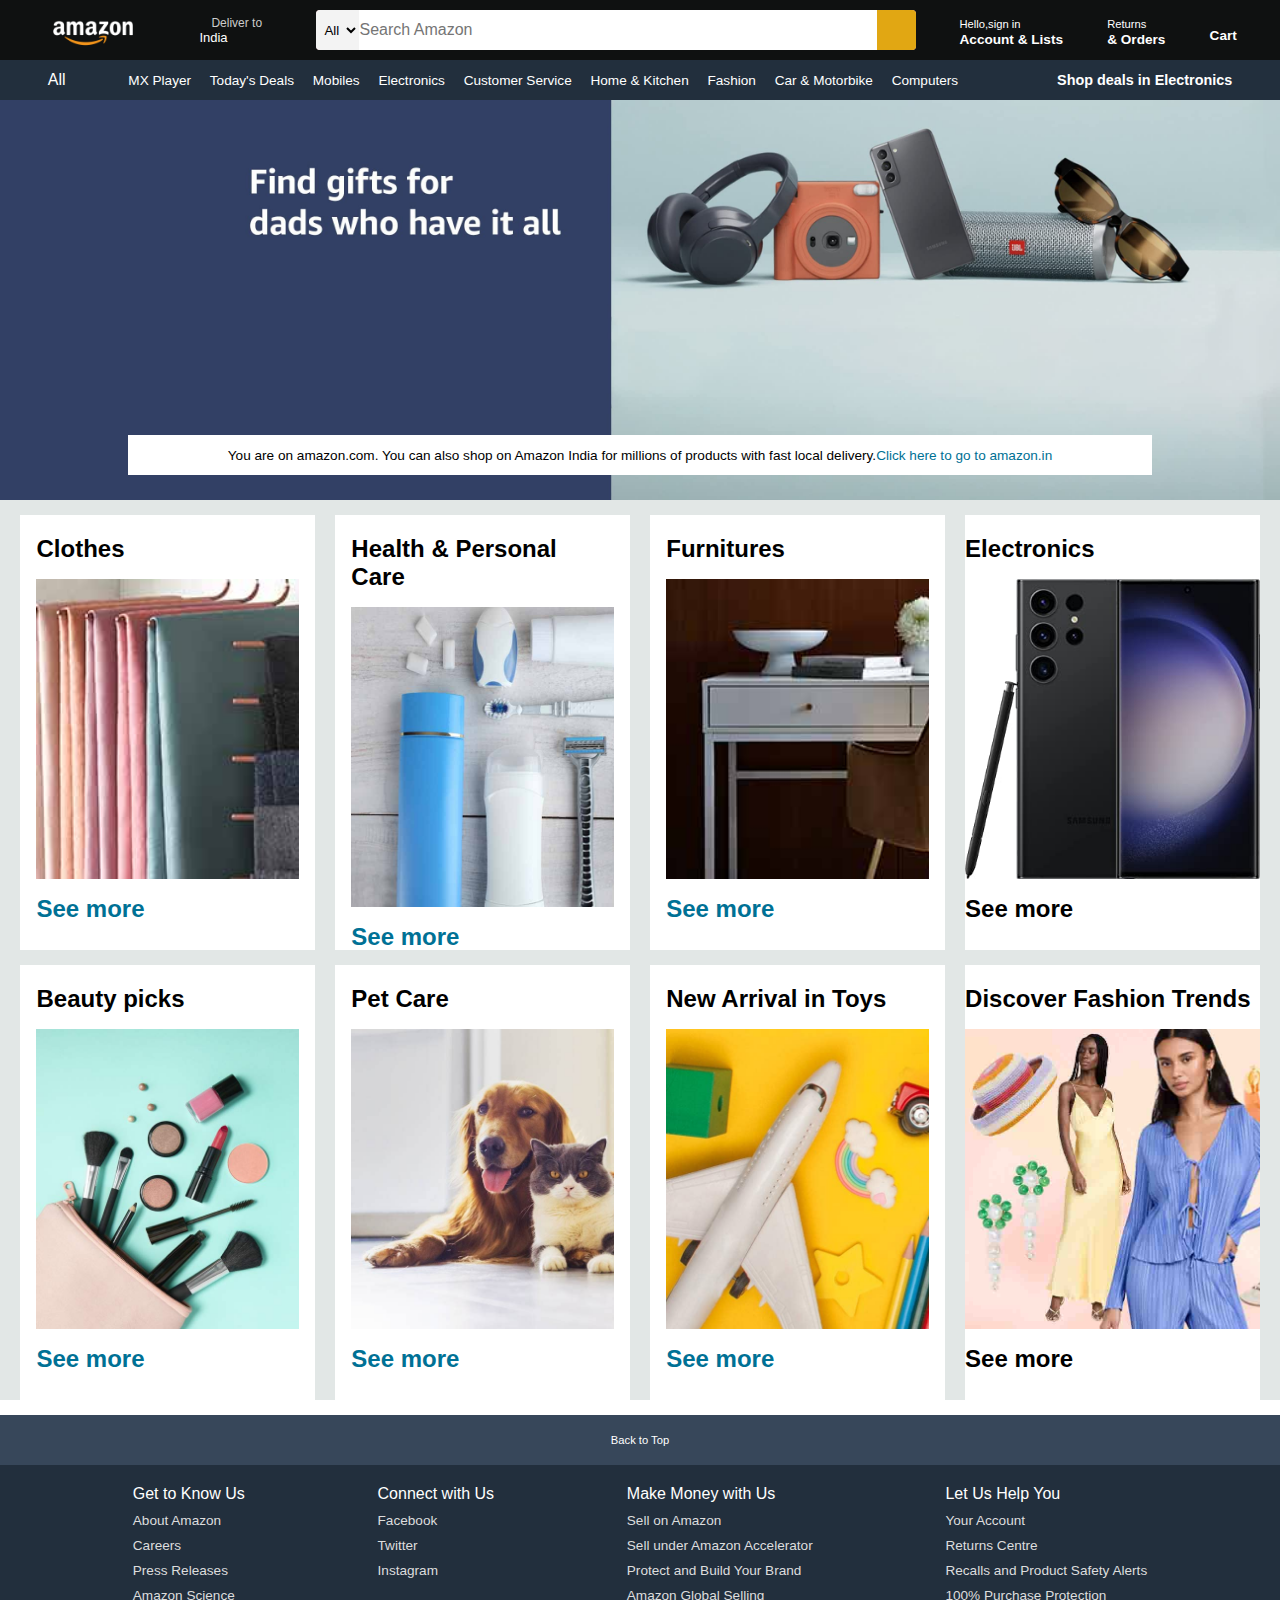
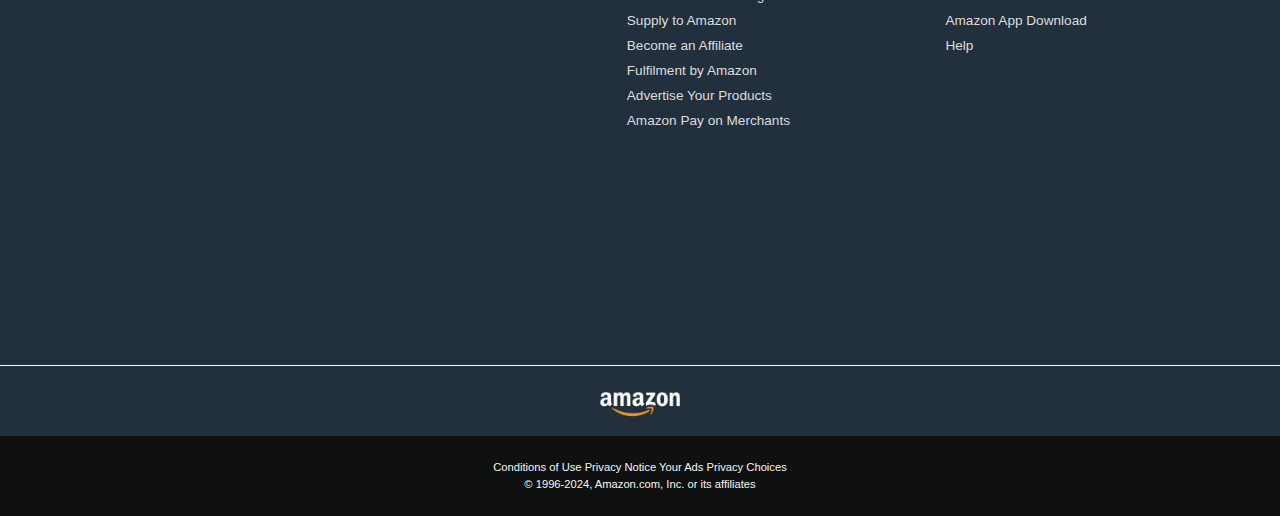
<file: index.html>
<!DOCTYPE html>
<html lang="en">
<head>
    <meta charset="UTF-8">
    <meta name="viewport" content="width=device-width, initial-scale=1.0">
    <title>Amazon Clone</title>
    <link rel="stylesheet" href="https://cdnjs.cloudflare.com/ajax/libs/font-awesome/6.7.1/css/all.min.css" integrity="sha512-5Hs3dF2AEPkpNAR7UiOHba+lRSJNeM2ECkwxUIxC1Q/FLycGTbNapWXB4tP889k5T5Ju8fs4b1P5z/iB4nMfSQ==" crossorigin="anonymous" referrerpolicy="no-referrer" />
    <link rel="stylesheet" href="style.css">
</head>
<body>
    <header>
        <div class="navbar">
           <div class="nav-logo border">
                <div class="logo"></div>
           </div>



           <div class="nav-location border">
                <p class="nav-deliver">Deliver to</p>
                <div class="add-icon">
                <i class="fa-solid fa-location-dot"></i>

                <p class="nav-country">India</p>
                </div>
            </div>


            
            <div class="nav-search">
                <select class="search-select">
                    <option>All</option>
                </select>
                <input placeholder="Search Amazon" class="search-input">
                <div class="search-icon">
                    <i class="fa-solid fa-magnifying-glass"></i>
                </div>
            </div>


            <div class="nav-signin border">
                <p><span>Hello,sign in</span></p>
                <p class="nav-second">Account & Lists</p>
            </div>


            <div class="nav-return border">
                <p><span>Returns</span></p>
                <p class="nav-second">& Orders</p>
            </div>

            <div class="nav-cart border">
                <i class="fa-solid fa-cart-shopping"></i>
                Cart 
            </div>
        </div>




            <div class="panel">
                <div class="panel-all">
                    <i class="fa-solid fa-bars"></i>
                    All
                </div>
                <div class="panel-option">
                    <p>MX Player</p>
                    <p>Today's Deals</p>
                    <p>Mobiles</p>    
                    <p>Electronics</p>
                    <p>Customer Service</p>
                    <p>Home & Kitchen</p>
                    <p>Fashion</p>
                    <p>Car & Motorbike</p>
                    <p>Computers</p>
                </div>

                <div class="panel-deals">
                    Shop deals in Electronics
                </div>




            </div>


        







        
            
    </header>

    <div class="hero-section">
        <div class="hero-message">
            <p>You are on amazon.com. You can also shop on Amazon India for millions of products with fast local delivery.<a>Click here to go to amazon.in </a></p>
        </div>
    </div>


    <div class="shop-section">
        <div class="box1 box">
            <div class="box-content">
                <h2>Clothes<h2>
                <div class="box-img" style="background-image: url('box1_image.jpg');"></div>
                <p>See more</p>
            </div>
        </div>
        <div class="box2 box">
            <div class="box-content">
                <h2>Health & Personal Care<h2>
                    <div class="box-img" style="background-image: url('box2_image.jpg');"></div>
                    <p>See more</p>
            </div>
        </div>
        <div class="box3 box">
            <div class="box-content">
                <h2>Furnitures<h2>
                    <div class="box-img" style="background-image: url('box3_image.jpg');"></div>
                    <p>See more</p>
            </div>
        </div>
        <div class="box4 box">
            <div class="b0x-content">
                <h2>Electronics<h2>
                    <div class="box-img" style="background-image: url('box4_image.jpg');"></div>
                    <p>See more</p>
            </div>
        </div>



        <div class="box5 box">
            <div class="box-content">
                <h2>Beauty picks<h2>
                <div class="box-img" style="background-image: url('box5_image.jpg');"></div>
                <p>See more</p>
            </div>
        </div>
        <div class="box6 box">
            <div class="box-content">
                <h2>Pet Care<h2>
                    <div class="box-img" style="background-image: url('box6_image.jpg');"></div>
                    <p>See more</p>
            </div>
        </div>
        <div class="box7 box">
            <div class="box-content">
                <h2>New Arrival in Toys<h2>
                    <div class="box-img" style="background-image: url('box7_image.jpg');"></div>
                    <p>See more</p>
            </div>
        </div>
        <div class="box8 box">
            <div class="b0x-content">
                <h2>Discover Fashion Trends<h2>
                    <div class="box-img" style="background-image: url('box8_image.jpg');"></div>
                    <p>See more</p>
            </div>
        </div>

    </div>


    <footer>
        <div class="foot-panel1">
            Back to Top
        </div>

        <div class="foot-panel2">
            <ul>
                <p>Get to Know Us</p>
                <a>About Amazon</a>
                <a>Careers</a>
                <a>Press Releases</a>
                <a>Amazon Science</a>

            </ul>

            <ul>
                <p>Connect with Us</p>
                <a>Facebook</a>
                <a>Twitter</a>
                <a>Instagram</a>

            </ul>

            <ul>
                <p>Make Money with Us</p>
                <a>Sell on Amazon</a>
                <a>Sell under Amazon Accelerator</a>
                <a>Protect and Build Your Brand</a>
                <a>Amazon Global Selling</a>
                <a>Supply to Amazon</a>   
                <a>Become an Affiliate</a>    
                <a>Fulfilment by Amazon</a>   
                <a>Advertise Your Products</a>    
                <a>Amazon Pay on Merchants</a>    

            </ul>

            <ul>
                <p>Let Us Help You</p>
                <a>Your Account</a>
                <a>Returns Centre</a>    
                <a>Recalls and Product Safety Alerts</a>   
                <a>100% Purchase Protection</a>    
                <a>Amazon App Download</a>    
                <a>Help</a>
                

            </ul>
        </div>



        <div class="foot-panel3">
            <div class="logo">
                
            </div>

        </div>


        <div class="foot-panel4">
            <div class="pages">
                <a>Conditions of Use</a>
                <a>Privacy Notice</a>
                <a>Your Ads Privacy Choices</a>
            </div>
            <div class="copyright">
                © 1996-2024, Amazon.com, Inc. or its affiliates
            </div>
        </div>


    </footer>

    
</body>
</html>
</file>
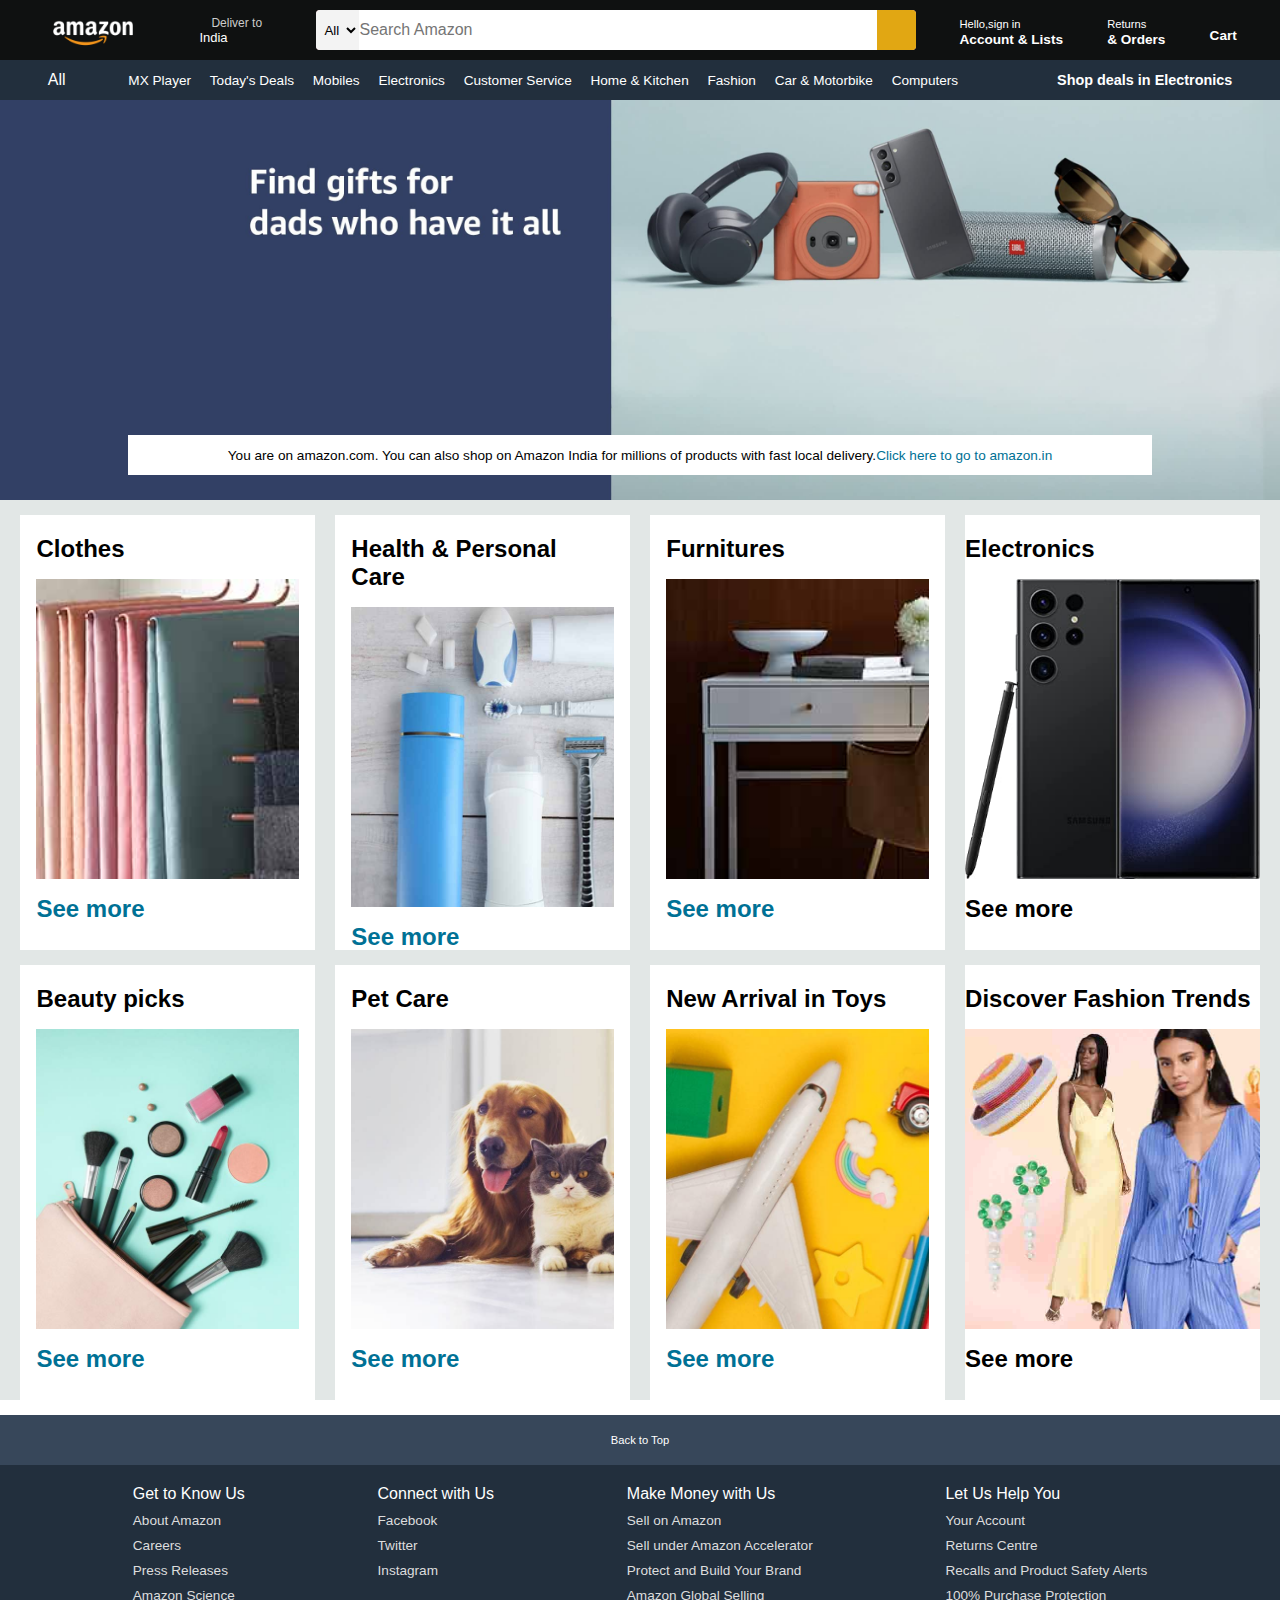
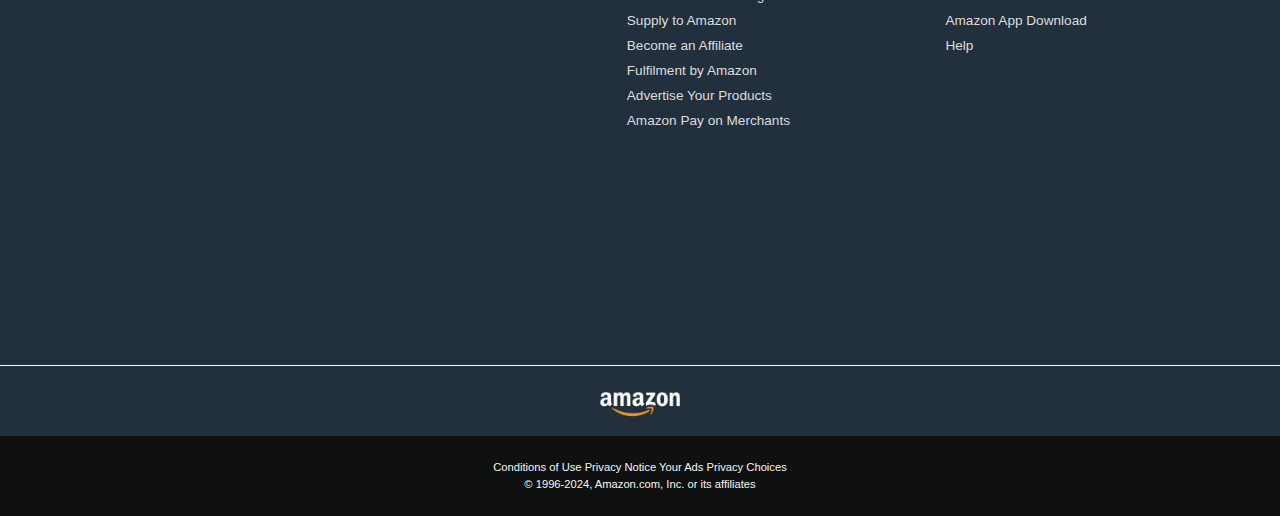
<file: Amazon_clone.html>
<!DOCTYPE html>
<html lang="en">
<head>
    <meta charset="UTF-8">
    <meta name="viewport" content="width=device-width, initial-scale=1.0">
    <title>Amazon Clone</title>
    <link rel="stylesheet" href="https://cdnjs.cloudflare.com/ajax/libs/font-awesome/6.7.1/css/all.min.css" integrity="sha512-5Hs3dF2AEPkpNAR7UiOHba+lRSJNeM2ECkwxUIxC1Q/FLycGTbNapWXB4tP889k5T5Ju8fs4b1P5z/iB4nMfSQ==" crossorigin="anonymous" referrerpolicy="no-referrer" />
    <link rel="stylesheet" href="style.css">
</head>
<body>
    <header>
        <div class="navbar">
           <div class="nav-logo border">
                <div class="logo"></div>
           </div>



           <div class="nav-location border">
                <p class="nav-deliver">Deliver to</p>
                <div class="add-icon">
                <i class="fa-solid fa-location-dot"></i>

                <p class="nav-country">India</p>
                </div>
            </div>


            
            <div class="nav-search">
                <select class="search-select">
                    <option>All</option>
                </select>
                <input placeholder="Search Amazon" class="search-input">
                <div class="search-icon">
                    <i class="fa-solid fa-magnifying-glass"></i>
                </div>
            </div>


            <div class="nav-signin border">
                <p><span>Hello,sign in</span></p>
                <p class="nav-second">Account & Lists</p>
            </div>


            <div class="nav-return border">
                <p><span>Returns</span></p>
                <p class="nav-second">& Orders</p>
            </div>

            <div class="nav-cart border">
                <i class="fa-solid fa-cart-shopping"></i>
                Cart 
            </div>
        </div>




            <div class="panel">
                <div class="panel-all">
                    <i class="fa-solid fa-bars"></i>
                    All
                </div>
                <div class="panel-option">
                    <p>MX Player</p>
                    <p>Today's Deals</p>
                    <p>Mobiles</p>    
                    <p>Electronics</p>
                    <p>Customer Service</p>
                    <p>Home & Kitchen</p>
                    <p>Fashion</p>
                    <p>Car & Motorbike</p>
                    <p>Computers</p>
                </div>

                <div class="panel-deals">
                    Shop deals in Electronics
                </div>




            </div>


        







        
            
    </header>

    <div class="hero-section">
        <div class="hero-message">
            <p>You are on amazon.com. You can also shop on Amazon India for millions of products with fast local delivery.<a>Click here to go to amazon.in </a></p>
        </div>
    </div>


    <div class="shop-section">
        <div class="box1 box">
            <div class="box-content">
                <h2>Clothes<h2>
                <div class="box-img" style="background-image: url('box1_image.jpg');"></div>
                <p>See more</p>
            </div>
        </div>
        <div class="box2 box">
            <div class="box-content">
                <h2>Health & Personal Care<h2>
                    <div class="box-img" style="background-image: url('box2_image.jpg');"></div>
                    <p>See more</p>
            </div>
        </div>
        <div class="box3 box">
            <div class="box-content">
                <h2>Furnitures<h2>
                    <div class="box-img" style="background-image: url('box3_image.jpg');"></div>
                    <p>See more</p>
            </div>
        </div>
        <div class="box4 box">
            <div class="b0x-content">
                <h2>Electronics<h2>
                    <div class="box-img" style="background-image: url('box4_image.jpg');"></div>
                    <p>See more</p>
            </div>
        </div>



        <div class="box5 box">
            <div class="box-content">
                <h2>Beauty picks<h2>
                <div class="box-img" style="background-image: url('box5_image.jpg');"></div>
                <p>See more</p>
            </div>
        </div>
        <div class="box6 box">
            <div class="box-content">
                <h2>Pet Care<h2>
                    <div class="box-img" style="background-image: url('box6_image.jpg');"></div>
                    <p>See more</p>
            </div>
        </div>
        <div class="box7 box">
            <div class="box-content">
                <h2>New Arrival in Toys<h2>
                    <div class="box-img" style="background-image: url('box7_image.jpg');"></div>
                    <p>See more</p>
            </div>
        </div>
        <div class="box8 box">
            <div class="b0x-content">
                <h2>Discover Fashion Trends<h2>
                    <div class="box-img" style="background-image: url('box8_image.jpg');"></div>
                    <p>See more</p>
            </div>
        </div>

    </div>


    <footer>
        <div class="foot-panel1">
            Back to Top
        </div>

        <div class="foot-panel2">
            <ul>
                <p>Get to Know Us</p>
                <a>About Amazon</a>
                <a>Careers</a>
                <a>Press Releases</a>
                <a>Amazon Science</a>

            </ul>

            <ul>
                <p>Connect with Us</p>
                <a>Facebook</a>
                <a>Twitter</a>
                <a>Instagram</a>

            </ul>

            <ul>
                <p>Make Money with Us</p>
                <a>Sell on Amazon</a>
                <a>Sell under Amazon Accelerator</a>
                <a>Protect and Build Your Brand</a>
                <a>Amazon Global Selling</a>
                <a>Supply to Amazon</a>   
                <a>Become an Affiliate</a>    
                <a>Fulfilment by Amazon</a>   
                <a>Advertise Your Products</a>    
                <a>Amazon Pay on Merchants</a>    

            </ul>

            <ul>
                <p>Let Us Help You</p>
                <a>Your Account</a>
                <a>Returns Centre</a>    
                <a>Recalls and Product Safety Alerts</a>   
                <a>100% Purchase Protection</a>    
                <a>Amazon App Download</a>    
                <a>Help</a>
                

            </ul>
        </div>



        <div class="foot-panel3">
            <div class="logo">
                
            </div>

        </div>


        <div class="foot-panel4">
            <div class="pages">
                <a>Conditions of Use</a>
                <a>Privacy Notice</a>
                <a>Your Ads Privacy Choices</a>
            </div>
            <div class="copyright">
                © 1996-2024, Amazon.com, Inc. or its affiliates
            </div>
        </div>


    </footer>

    
</body>
</html>
</file>
<file: style.css>
*{
    margin: 0px;
    padding: 0px;
    font-family: Arial;
    border: border-box;
}

.navbar{
    height: 60px;
    background-color: #0F1111;
    color: white;
    display: flex;
    align-items: center;
    justify-content: space-evenly;

}


/* Box 1 */


.nav-logo{
    height: 50px;
    width: 100px;
}
.logo{
    background-image: url("amazon_logo.png");
    height: 50px;
    background-size: cover;
    width: 100%;
}

.border{
    border: 1.5px solid transparent;
}

.border:hover{
    border: 1.5px solid white;
}


/* Box 2 */


.nav-deliver{
    font-size: 12px;
    color: #CCCCCC;
    margin-left: 15px;
    
}
.nav-country{
    font-size: 13px;
    color: #FFFFFF;
    margin-left: 3px;
}
.add-icon{
    display: flex;
    align-items: center;
}

.nav-location{
    margin: 5px 2px 5px 0px;
    padding: 0px 9px;
}

/* Box3 */


.nav-search{
    display: flex;
    background-color: pink;
    width: 600px;
    height: 40px;
    border-radius: 4px;
    justify-content: space-evenly;
}
.search-select{
    border-top-left-radius: 4px;
    border-bottom-left-radius:4px;
    background-color: #f3f3f3;
    width: 50px;
    text-align: center;
    border: none;
}
.search-input{
    width: 100%;
    font-size: 1rem;
    border: none;
}
.search-icon{
    width: 45px;
    height: 40px;
    border: none;
    display: flex;
    justify-content: center;
    align-items: center;
    font-size: 1.2rem;
    background-color: rgb(225, 167, 19);
    border-top-right-radius: 4px;
    border-bottom-right-radius:4px;
    color: #0f1111;
}
.nav-search:hover{
    border: 2px solid orange;
}


/* Box 4 */

span{
    font-size: 0.7rem;

}

.nav-second{
    font-size: 0.85rem;
    font-weight: 700;
}


/* Box 6 */

.nav-cart i{
    font-size: 30px;
}
.nav-cart{
    font-size: 0.85rem;
    font-weight: 700;
}


/* p[anel */

.panel{
    height: 40px;
    background-color: #222f3d;
    display: flex;
    color: white;
    align-items: center;
    justify-content: space-evenly;
}

.panel-option p{
    display: inline;
    margin-left: 15px;
    
}

.panel-option{
    width: 70%;
    font-size: 0.85rem;

}

.panel-deals{
    font-size: 0.9rem;
    font-weight: 700;
}


/* hero section */

.hero-section{
    background-image: url("hero_image.jpg");
    background-size: cover;
    height:400px;
    display: flex;
    justify-content: center;
    align-items: flex-end;
    

}

.hero-message{
    background-color: white;
    color: black;
    height: 40px;
    display: flex;
    align-items: center;
    justify-content: center;
    font-size: 0.85rem;
    width: 80%;
    margin-bottom: 25px;

}

.hero-message a{
    color: #007195;
}




/* Shop section */

.box{
    height: 400px;
    width: 23%;
    background-color: white;
    padding: 20px 0px 15px;
    margin-top: 15px;
}
.shop-section{
    display: flex;
    flex-wrap: wrap;
    justify-content: space-evenly;
    background-color: #e2e7e6;
    
    
}
.box-img{
    height: 300px;
    background-size: cover;
    margin-top: 1rem;
    margin-bottom: 1rem;
}
.box-content{
    margin-left: 1rem;
    margin-right: 1rem;


}

.box-content p{
    color: #007195;
}



/* footer */
footer{
    margin-top: 15px;
}

.foot-panel1{
    background-color: #37475a;
    color: white;
    height: 50px;
    display: flex;
    justify-content: center;
    align-items: center;
    font-size: 0.7rem;
}

.foot-panel2{
    background-color: #222f3d;
    color: white;
    height: 500px;
    display: flex;
    justify-content: space-evenly;

}

.foot-panel2 ul a{
    display: block;
    font-size: 0.85rem;
    margin-top: 10px;
    color: #DDDDDD;
}

ul{
    margin-top: 20px;
}

.foot-panel3{
    background-color: #222f3d;
    color: white;
    border-top: 0.5px solid white;
    height: 70px;
    display: flex;
    justify-content: center;
    align-items: center;
}
.logo{
    background-image: url("amazon_logo.png");
    height: 50px;
    background-size: cover;
    width: 100px;
}

.foot-panel4{
    background-color: #0f1111;
    color: whitesmoke;
    height: 80px;
    font-size: 0.7rem;
    text-align: center;

    /* display: flex;
    justify-content: center;
    align-items: center;
 */

}

.pages{
    padding-top: 25px;
}

.copyright{
    padding-top: 5px;
    
}
</file>
